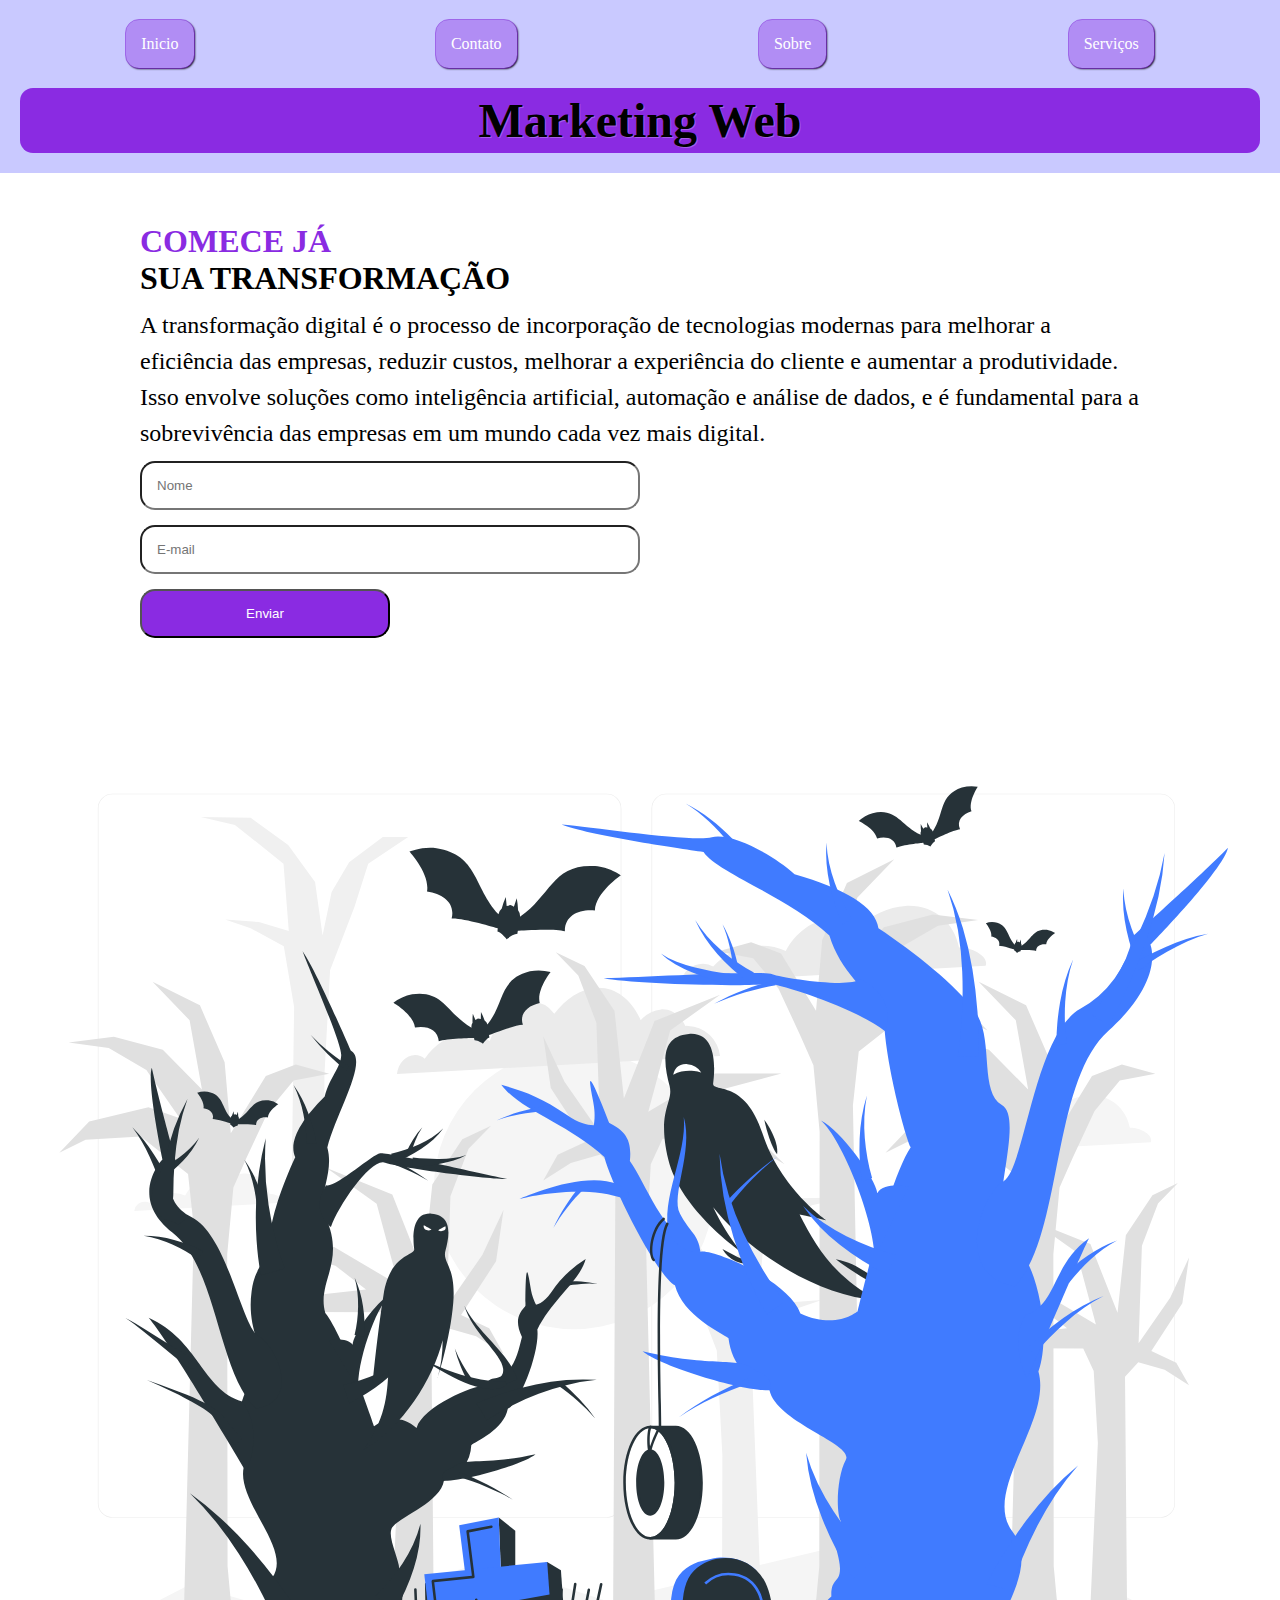
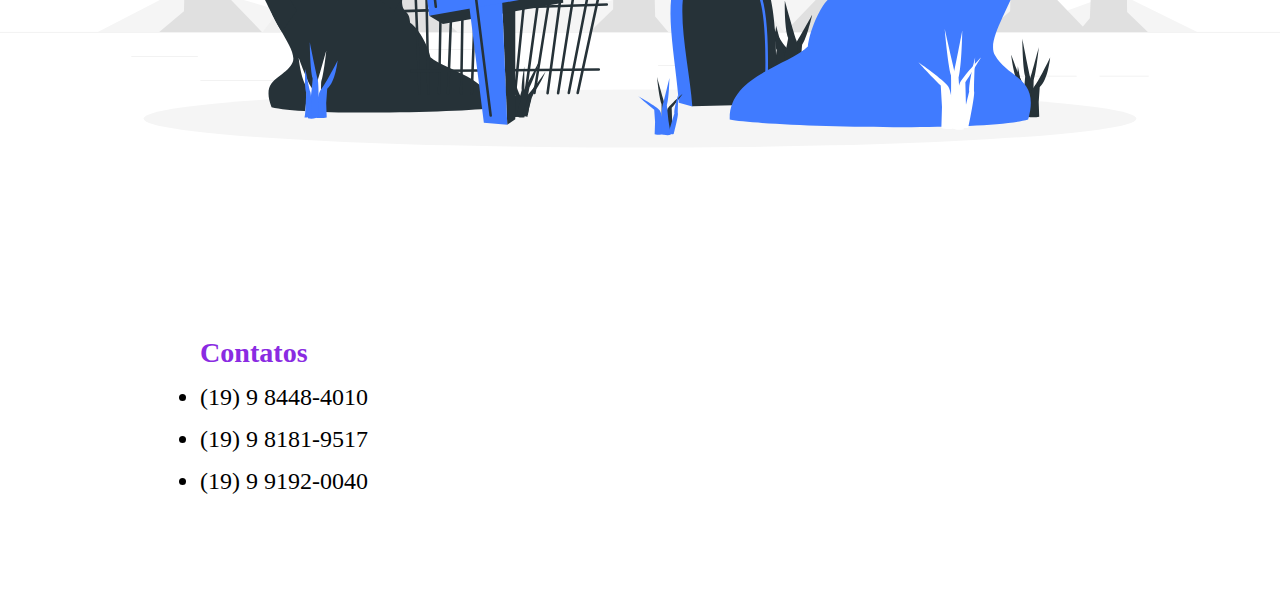
<file: index.html>
<!DOCTYPE html>
<html lang="pt-br">

<head>
    <title>Doceria Mary Jane</title>

    <meta charset="UTF-8">
    <meta http-equiv="X-UA-Compatible" content="IE=edge">
    <meta name="viewport" content="width=device-width, initial-scale=1.0">
    <link rel="stylesheet" href="style.css"> 

</head>

<body>
    <header>
        <div id="logo">
            <h1>Marketing Web</h1>
        </div>
        <nav>
            <a href="index.html">Inicio</a>
            <a href="contato.html">Contato</a>
            <a href="sobre.html">Sobre</a>
            <a href="servicos.html">Serviços</a>
        </nav>
    </header>
           
    <main>
        <aside>
            <h2><span>Comece já </span> <br>sua transformação</h2>
            <p>A transformação digital é o processo de incorporação de tecnologias modernas para melhorar a eficiência das empresas, reduzir custos, melhorar a experiência do cliente e aumentar a produtividade. Isso envolve soluções como inteligência artificial, automação e análise de dados, e é fundamental para a sobrevivência das empresas em um mundo cada vez mais digital.</p>
            <form>
                <input type="text" placeholder="Nome">
                <input type="email" placeholder="E-mail">
                <input type="submit" value="Enviar"> <!-- Removi o sinal ">" após "Enviar" -->
            </form>
        </aside>

        <figure>
            <img src="Haunted forest-rafiki.svg">
        </figure>
    </main>

    <footer>
        <h3>Contatos</h3>
        <ul>
            <li>(19) 9 8448-4010</li>
            <li>(19) 9 8181-9517</li>
            <li>(19) 9 9192-0040</li>
        </ul>
    </footer>
</body>
</html>
</file>
<file: style.css>
*{
    margin: 0;
    padding: 0;
    box-sizing: border-box;
    text-decoration: none;
  }

  body{
    display: flex;
    flex-direction: column;
  }

  header{
    display: flex;
    flex-direction: column-reverse;
    justify-content: center;
    margin-bottom: 50px;
    background-color: rgba(0, 0, 255, 0.212);
    padding: 20px;
  }

  #logo{
    text-align: center;
    background-color: blueviolet;
    border-radius: 13px;
    margin-top: 20px;
  }

 h1{
    padding: 5px;
    font-size: 3em;
    font-weight: 900;
    text-shadow: 1px 1px 0px rgba(255, 255, 255, 0.25);
  }

  header nav{
    display: flex;
    flex-direction: row;
    justify-content: space-around;
    flex-wrap: wrap;
    gap: 30px;
  }


  header nav a{
    padding: 15px;
    border-radius: 13px;
    background-color: rgba(137, 43, 226, 0.378);
    color: white;
    outline: 1px solid rgba(137, 43, 226, 0.6);
    box-shadow: 1px 1px 2px black;
  }

  header nav a:hover{
    background-color: rgba(137, 43, 226, 0.213);
    color: rgb(32, 32, 32);
    outline: 1px solid rgba(137, 43, 226, 0.165);
    box-shadow: 1px 1px 2px rgba(0, 0, 0, 0.157);
  }

  aside{
    max-width: 1000px;
    margin: 0 auto;
  }

  aside h2{
    font-size: 2em;
    margin-bottom: 10px;
    text-transform: uppercase;
  }

  aside span{
    color: blueviolet;
  }

  aside p{
    font-size: 1.5em;
    line-height: 1.5em;
    margin-bottom: 10px;
  }
  form{
    display: flex;
    flex-direction: column;
    width: 50%;
  }

  form input{
    padding: 15px;
    margin-bottom: 15px;
    border-radius: 15px;
  }

  input[type="submit"]{
    width: 50%;
    background-color: blueviolet;
    color: white;
    cursor: pointer;
  }

  input[type="submit"]:hover{
    background-color: rgba(137, 43, 226, 0.639);
  }

  footer{
    font-size: 1.5em;
    padding-left: 200px;
    margin-bottom: 100px;
}

footer h3{
    margin-bottom: 15px;
    color: blueviolet;
}

footer li{
    margin-bottom: 15px;
}
</file>
